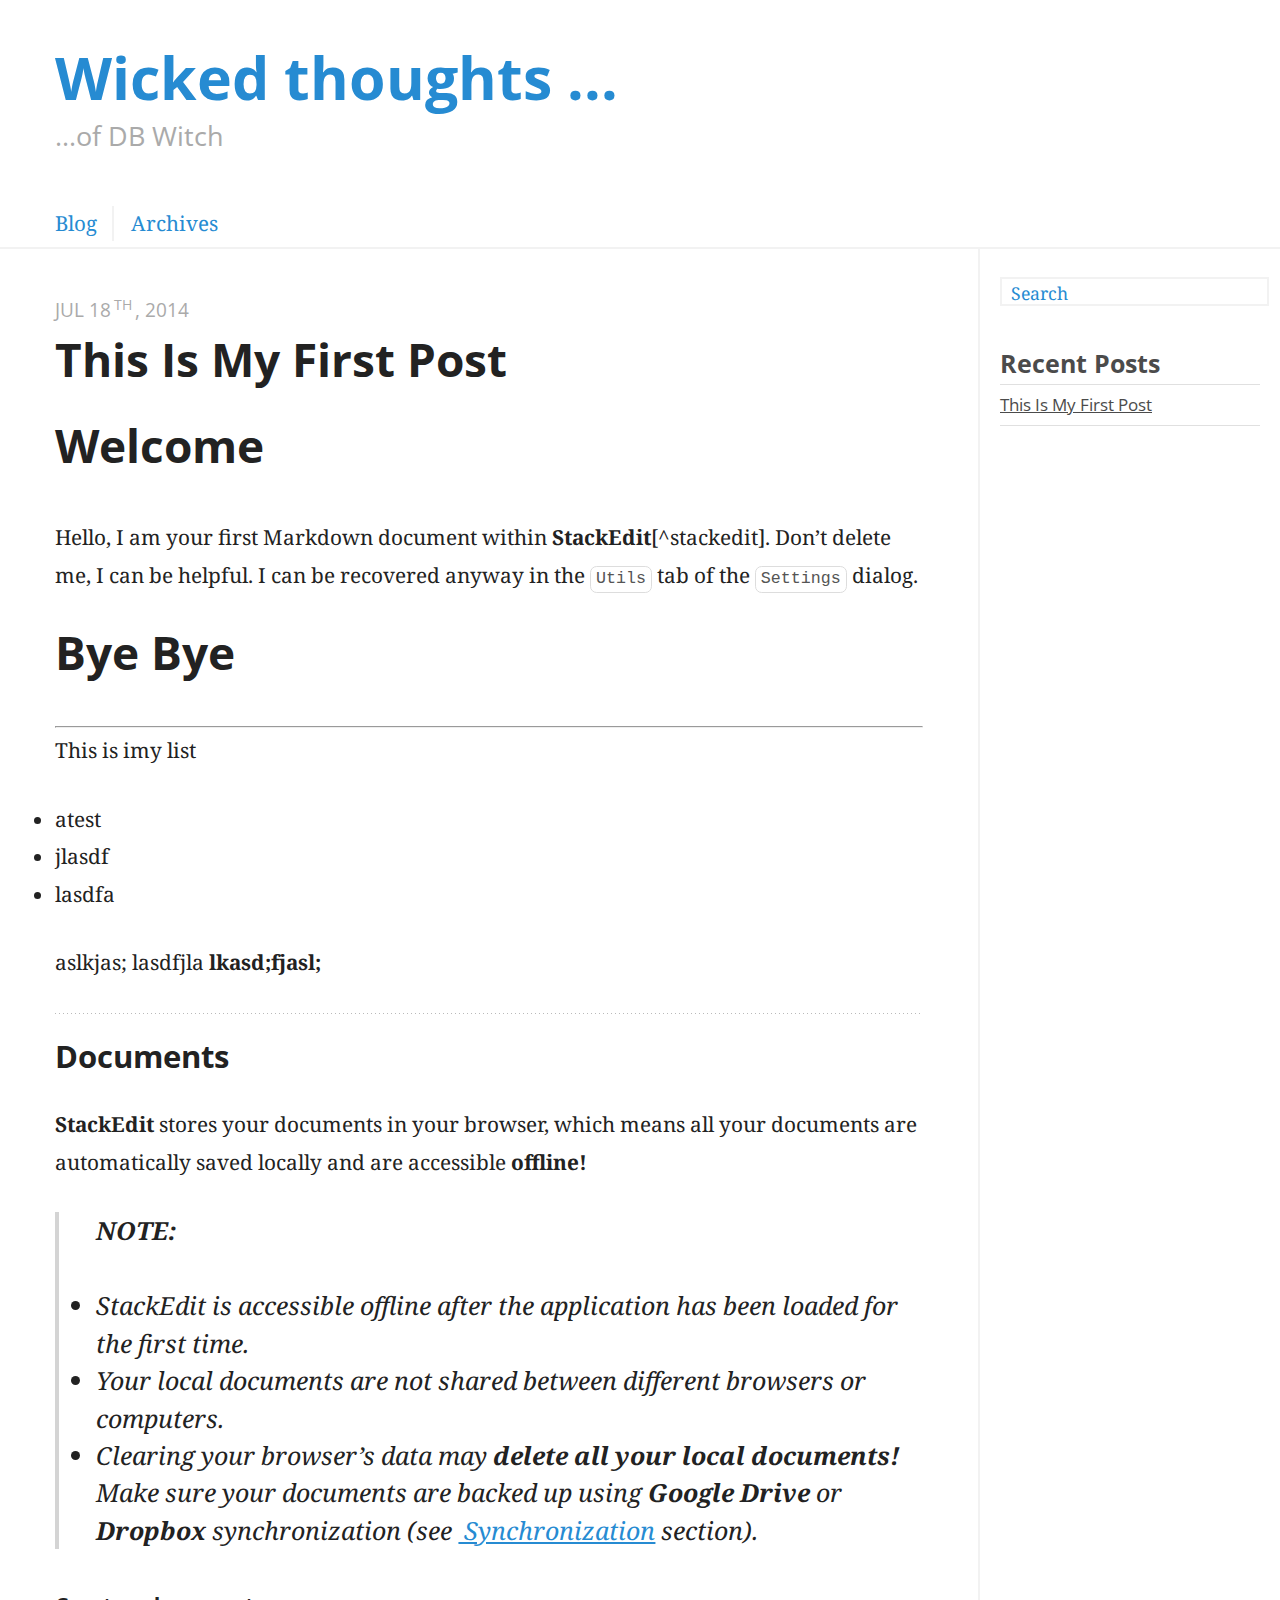
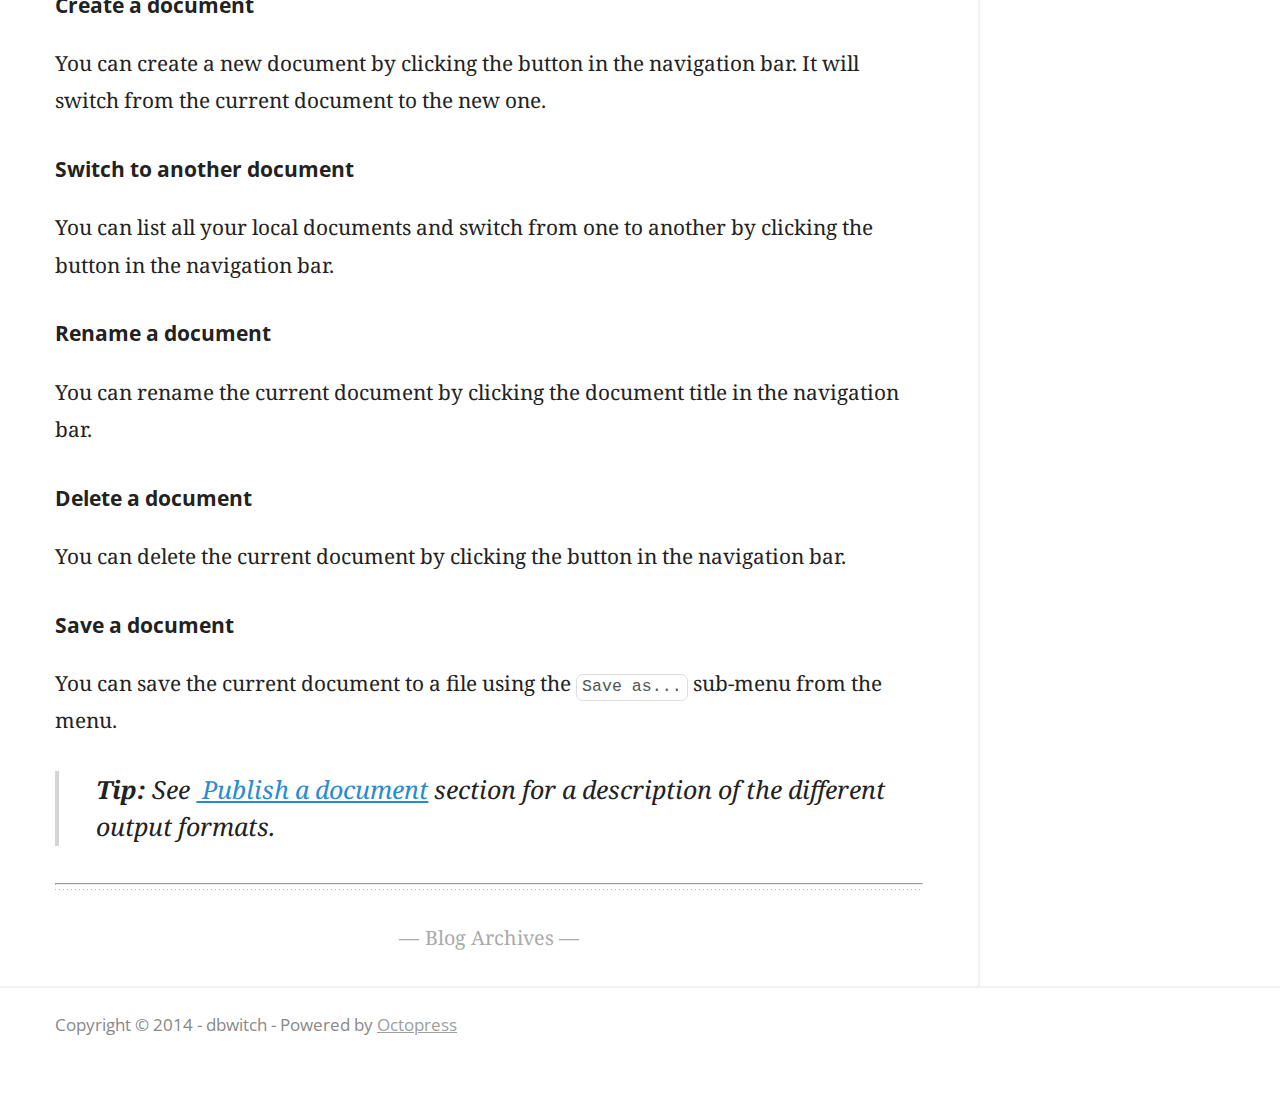
<file: index.html>
<!DOCTYPE html>
<!--[if IEMobile 7 ]><html class="no-js iem7"><![endif]-->
<!--[if lt IE 9]><html class="no-js lte-ie8"><![endif]-->
<!--[if (gt IE 8)|(gt IEMobile 7)|!(IEMobile)|!(IE)]><!--><html class="no-js" lang="en"><!--<![endif]-->
<head>
  <meta charset="utf-8">
  <title>Wicked thoughts ...</title>
  <meta name="author" content="dbwitch">

  
  <meta name="description" content="Welcome Hello, I am your first Markdown document within StackEdit[^stackedit]. Don&rsquo;t delete me, I can be helpful. I can be recovered anyway in &hellip;">
  

  <!-- http://t.co/dKP3o1e -->
  <meta name="HandheldFriendly" content="True">
  <meta name="MobileOptimized" content="320">
  <meta name="viewport" content="width=device-width, initial-scale=1">

  
  <link rel="canonical" href="http://dbwitch.github.io">
  <link href="/favicon.png" rel="icon">
  <link href="/stylesheets/screen.css" media="screen, projection" rel="stylesheet" type="text/css">
  <link href="/atom.xml" rel="alternate" title="Wicked thoughts ..." type="application/atom+xml">
  <script src="/javascripts/modernizr-2.0.js"></script>
  <script src="//ajax.googleapis.com/ajax/libs/jquery/1.9.1/jquery.min.js"></script>
  <script>!window.jQuery && document.write(unescape('%3Cscript src="./javascripts/libs/jquery.min.js"%3E%3C/script%3E'))</script>
  <script src="/javascripts/octopress.js" type="text/javascript"></script>
  <!--Fonts from Google"s Web font directory at http://google.com/webfonts -->
<link href='https://fonts.googleapis.com/css?family=Noto+Serif:400,700' rel='stylesheet' type='text/css'>
<link href='https://fonts.googleapis.com/css?family=Open+Sans:400,700' rel='stylesheet' type='text/css'>

  

</head>

<body   >
  <header role="banner"><hgroup>
  <h1><a href="/">Wicked thoughts ...</a></h1>
  
    <h2>...of DB Witch</h2>
  
</hgroup>

</header>
  <nav role="navigation"><ul class="subscription" data-subscription="rss">
  
  
</ul>

<ul class="main-navigation">
  <li><a href="/">Blog</a></li>
  <li><a href="/blog/archives">Archives</a></li>
</ul>

</nav>
  <div id="main">
    <div id="content">
      <div class="blog-index">
  
  
  
    <article>
      
  <header>
    
      <h1 class="entry-title"><a href="/blog/2014/07/18/this-is-my-first-post/">This Is My First Post</a></h1>
    
    
      <p class="meta">
        








  


<time datetime="2014-07-18T20:14:10+01:00" pubdate data-updated="true">Jul 18<sup>th</sup>, 2014</time>
        
      </p>
    
  </header>


  <div class="entry-content"><h1>Welcome</h1>

<p>Hello, I am your first Markdown document within <strong>StackEdit</strong>[^stackedit]. Don&rsquo;t delete me, I can be helpful. I can be recovered anyway in the <code>Utils</code> tab of the <i class="icon-cog"></i> <code>Settings</code> dialog.</p>

<h1>Bye Bye</h1>

<hr />

<p>This is imy list</p>

<ul>
<li>atest</li>
<li>jlasdf</li>
<li>lasdfa</li>
</ul>


<p>aslkjas; lasdfjla <strong>lkasd;fjasl;</strong></p>

<h2>Documents</h2>

<p><strong>StackEdit</strong> stores your documents in your browser, which means all your documents are automatically saved locally and are accessible <strong>offline!</strong></p>

<blockquote><p><strong>NOTE:</strong></p>

<ul>
<li>StackEdit is accessible offline after the application has been loaded for the first time.</li>
<li>Your local documents are not shared between different browsers or computers.</li>
<li>Clearing your browser&rsquo;s data may <strong>delete all your local documents!</strong> Make sure your documents are backed up using <strong>Google Drive</strong> or <strong>Dropbox</strong> synchronization (see <a href="#synchronization"><i class="icon-share"></i> Synchronization</a> section).</li>
</ul>
</blockquote>

<h4><i class="icon-file"></i> Create a document</h4>

<p>You can create a new document by clicking the <i class="icon-file"></i> button in the navigation bar. It will switch from the current document to the new one.</p>

<h4><i class="icon-folder-open"></i> Switch to another document</h4>

<p>You can list all your local documents and switch from one to another by clicking the <i class="icon-folder-open"></i> button in the navigation bar.</p>

<h4><i class="icon-pencil"></i> Rename a document</h4>

<p>You can rename the current document by clicking the document title in the navigation bar.</p>

<h4><i class="icon-trash"></i> Delete a document</h4>

<p>You can delete the current document by clicking the <i class="icon-trash"></i> button in the navigation bar.</p>

<h4><i class="icon-hdd"></i> Save a document</h4>

<p>You can save the current document to a file using the <i class="icon-hdd"></i> <code>Save as...</code> sub-menu from the <i class="icon-provider-stackedit"></i> menu.</p>

<blockquote><p><strong>Tip:</strong> See <a href="#publish-a-document"><i class="icon-share"></i> Publish a document</a> section for a description of the different output formats.</p></blockquote>

<hr />
</div>
  
  


    </article>
  
  <div class="pagination">
    
    <a href="/blog/archives">Blog Archives</a>
    
  </div>
</div>
<aside class="sidebar">
   
<form action="https://www.google.com/search" method="get">
  <fieldset role="search">
    <input type="hidden" name="q" value="site:dbwitch.github.io" />
    <input class="search" type="text" name="q" results="0" placeholder="Search"/>
  </fieldset>
</form>
  
  
    <section>
  <h1>Recent Posts</h1>
  <ul id="recent_posts">
    
      <li class="post">
        <a href="/blog/2014/07/18/this-is-my-first-post/">This Is My First Post</a>
      </li>
    
  </ul>
</section>





  
</aside>


    </div>
  </div>
  <footer role="contentinfo"><p>
  Copyright &copy; 2014 - dbwitch -
  <span class="credit">Powered by <a href="http://octopress.org">Octopress</a></span>
</p>

</footer>
  







  <script type="text/javascript">
    (function(){
      var twitterWidgets = document.createElement('script');
      twitterWidgets.type = 'text/javascript';
      twitterWidgets.async = true;
      twitterWidgets.src = '//platform.twitter.com/widgets.js';
      document.getElementsByTagName('head')[0].appendChild(twitterWidgets);
    })();
  </script>



<script>
  $(document).ready(function() {  
  var stickyNavTop = $('nav').offset().top;  
    
  var stickyNav = function(){  
  var scrollTop = $(window).scrollTop();  
         
  if (scrollTop > stickyNavTop) {   
      $('nav').addClass('sticky');  
  } else {  
      $('nav').removeClass('sticky');   
  }  
  };  
    
  stickyNav();  
    
  $(window).scroll(function() {  
      stickyNav();  
  });  
  });  
</script>


</body>
</html>
</file>
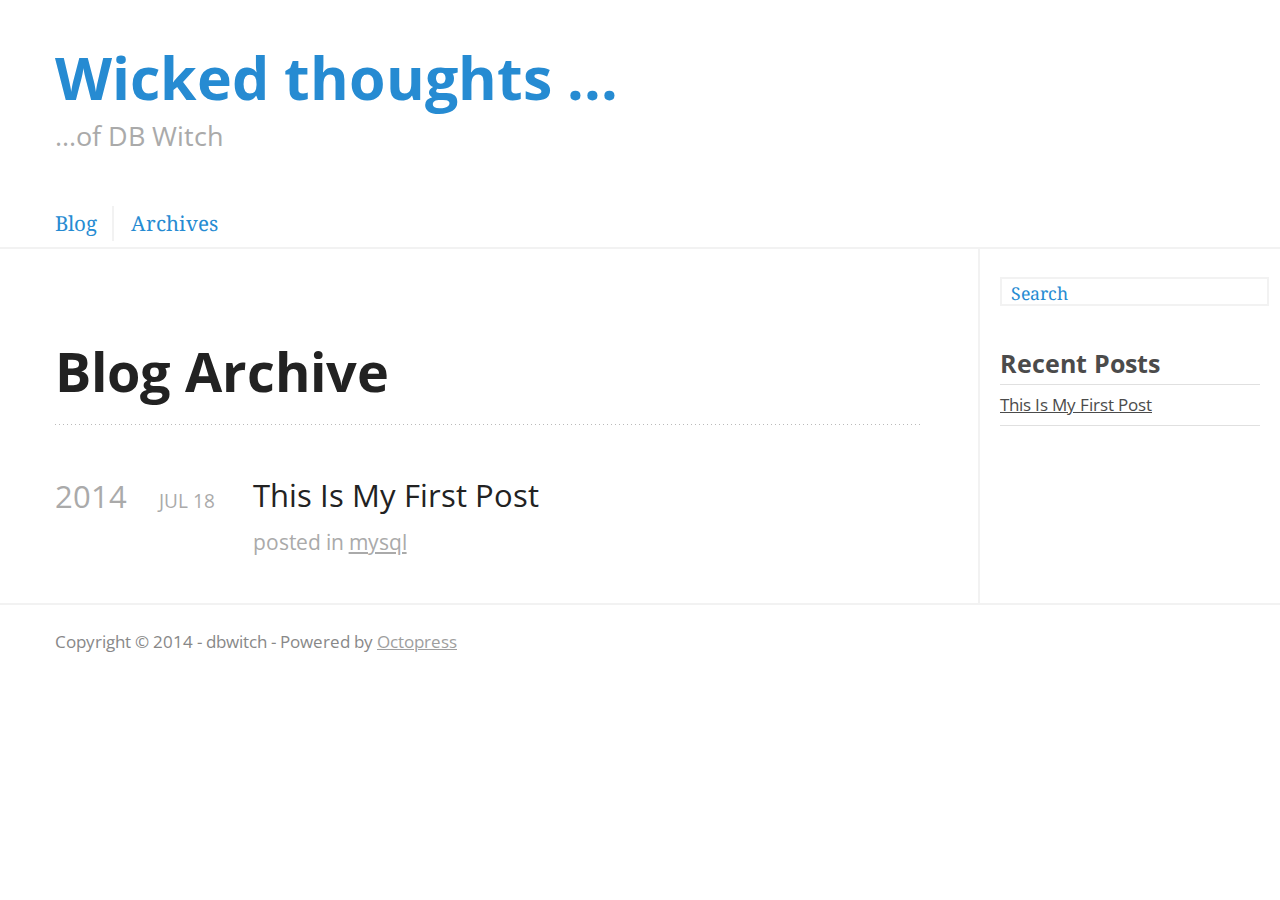
<file: blog/archives/index.html>
<!DOCTYPE html>
<!--[if IEMobile 7 ]><html class="no-js iem7"><![endif]-->
<!--[if lt IE 9]><html class="no-js lte-ie8"><![endif]-->
<!--[if (gt IE 8)|(gt IEMobile 7)|!(IEMobile)|!(IE)]><!--><html class="no-js" lang="en"><!--<![endif]-->
<head>
  <meta charset="utf-8">
  <title>Blog Archive - Wicked thoughts ...</title>
  <meta name="author" content="dbwitch">

  
  <meta name="description" content=" Blog Archive 2014 This Is My First Post
Jul 18 2014 posted in mysql Recent Posts This Is My First Post ">
  

  <!-- http://t.co/dKP3o1e -->
  <meta name="HandheldFriendly" content="True">
  <meta name="MobileOptimized" content="320">
  <meta name="viewport" content="width=device-width, initial-scale=1">

  
  <link rel="canonical" href="http://dbwitch.github.io/blog/archives">
  <link href="/favicon.png" rel="icon">
  <link href="/stylesheets/screen.css" media="screen, projection" rel="stylesheet" type="text/css">
  <link href="/atom.xml" rel="alternate" title="Wicked thoughts ..." type="application/atom+xml">
  <script src="/javascripts/modernizr-2.0.js"></script>
  <script src="//ajax.googleapis.com/ajax/libs/jquery/1.9.1/jquery.min.js"></script>
  <script>!window.jQuery && document.write(unescape('%3Cscript src="./javascripts/libs/jquery.min.js"%3E%3C/script%3E'))</script>
  <script src="/javascripts/octopress.js" type="text/javascript"></script>
  <!--Fonts from Google"s Web font directory at http://google.com/webfonts -->
<link href='https://fonts.googleapis.com/css?family=Noto+Serif:400,700' rel='stylesheet' type='text/css'>
<link href='https://fonts.googleapis.com/css?family=Open+Sans:400,700' rel='stylesheet' type='text/css'>

  

</head>

<body   >
  <header role="banner"><hgroup>
  <h1><a href="/">Wicked thoughts ...</a></h1>
  
    <h2>...of DB Witch</h2>
  
</hgroup>

</header>
  <nav role="navigation"><ul class="subscription" data-subscription="rss">
  
  
</ul>

<ul class="main-navigation">
  <li><a href="/">Blog</a></li>
  <li><a href="/blog/archives">Archives</a></li>
</ul>

</nav>
  <div id="main">
    <div id="content">
      <div>
<article role="article">
  
  <header>
    <h1 class="entry-title">Blog Archive</h1>
    
  </header>
  
  <div id="blog-archives">



  
  <h2>2014</h2>

<article>
  
<h1><a href="/blog/2014/07/18/this-is-my-first-post/">This Is My First Post</a></h1>
<time datetime="2014-07-18T20:14:10+01:00" pubdate><span class='month'>Jul</span> <span class='day'>18</span> <span class='year'>2014</span></time>

<footer>
  <span class="categories">posted in <a class='category' href='/blog/categories/mysql/'>mysql</a></span>
</footer>


</article>

</div>

  
</article>

</div>

  <aside class="sidebar">
   
<form action="https://www.google.com/search" method="get">
  <fieldset role="search">
    <input type="hidden" name="q" value="site:dbwitch.github.io" />
    <input class="search" type="text" name="q" results="0" placeholder="Search"/>
  </fieldset>
</form>
  
  
    <section>
  <h1>Recent Posts</h1>
  <ul id="recent_posts">
    
      <li class="post">
        <a href="/blog/2014/07/18/this-is-my-first-post/">This Is My First Post</a>
      </li>
    
  </ul>
</section>





  
</aside>



    </div>
  </div>
  <footer role="contentinfo"><p>
  Copyright &copy; 2014 - dbwitch -
  <span class="credit">Powered by <a href="http://octopress.org">Octopress</a></span>
</p>

</footer>
  







  <script type="text/javascript">
    (function(){
      var twitterWidgets = document.createElement('script');
      twitterWidgets.type = 'text/javascript';
      twitterWidgets.async = true;
      twitterWidgets.src = '//platform.twitter.com/widgets.js';
      document.getElementsByTagName('head')[0].appendChild(twitterWidgets);
    })();
  </script>



<script>
  $(document).ready(function() {  
  var stickyNavTop = $('nav').offset().top;  
    
  var stickyNav = function(){  
  var scrollTop = $(window).scrollTop();  
         
  if (scrollTop > stickyNavTop) {   
      $('nav').addClass('sticky');  
  } else {  
      $('nav').removeClass('sticky');   
  }  
  };  
    
  stickyNav();  
    
  $(window).scroll(function() {  
      stickyNav();  
  });  
  });  
</script>


</body>
</html>
</file>
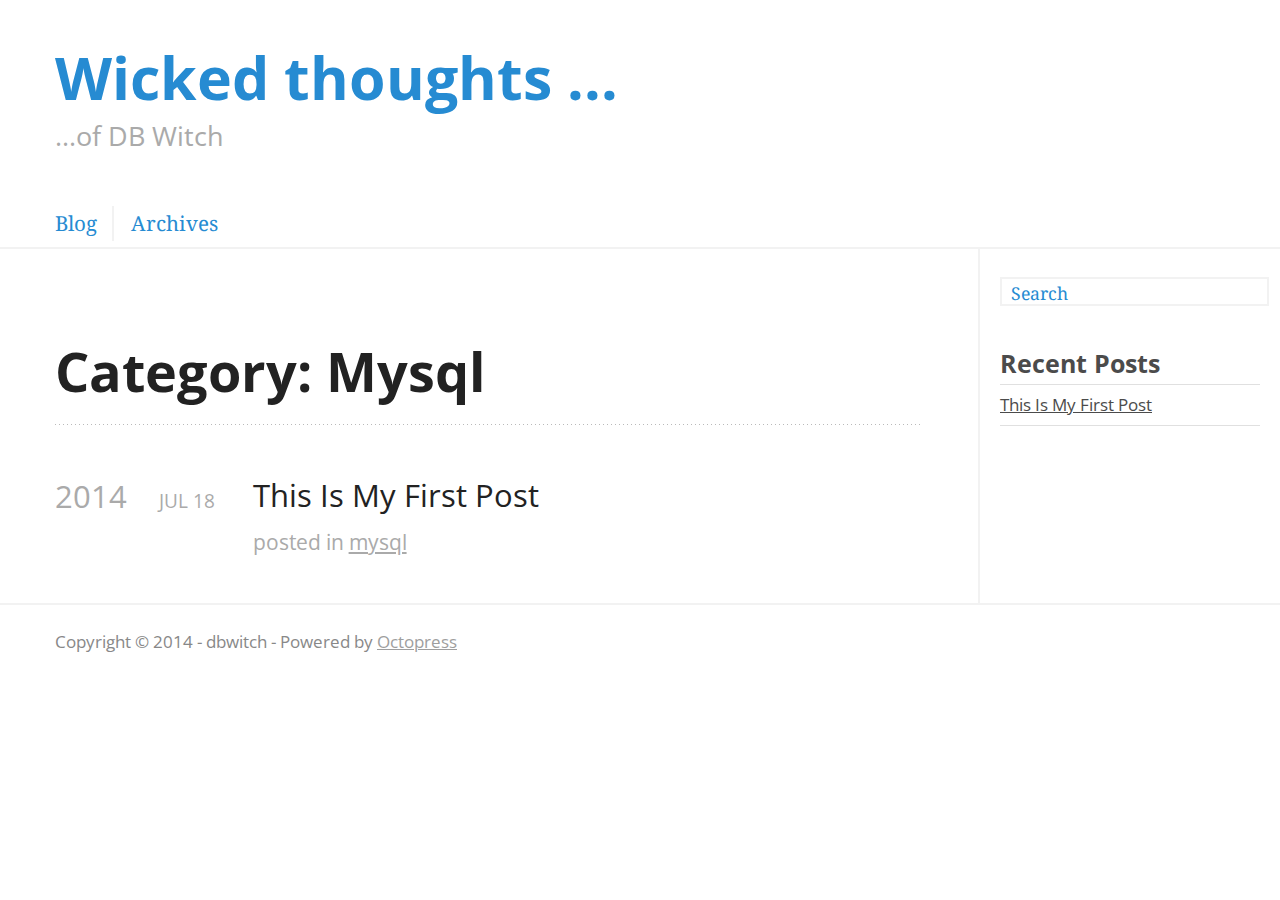
<file: blog/categories/mysql/index.html>
<!DOCTYPE html>
<!--[if IEMobile 7 ]><html class="no-js iem7"><![endif]-->
<!--[if lt IE 9]><html class="no-js lte-ie8"><![endif]-->
<!--[if (gt IE 8)|(gt IEMobile 7)|!(IEMobile)|!(IE)]><!--><html class="no-js" lang="en"><!--<![endif]-->
<head>
  <meta charset="utf-8">
  <title>Category: Mysql - Wicked thoughts ...</title>
  <meta name="author" content="dbwitch">

  
  <meta name="description" content="Category: mysql">
  

  <!-- http://t.co/dKP3o1e -->
  <meta name="HandheldFriendly" content="True">
  <meta name="MobileOptimized" content="320">
  <meta name="viewport" content="width=device-width, initial-scale=1">

  
  <link rel="canonical" href="http://dbwitch.github.io/blog/categories/mysql">
  <link href="/favicon.png" rel="icon">
  <link href="/stylesheets/screen.css" media="screen, projection" rel="stylesheet" type="text/css">
  <link href="/atom.xml" rel="alternate" title="Wicked thoughts ..." type="application/atom+xml">
  <script src="/javascripts/modernizr-2.0.js"></script>
  <script src="//ajax.googleapis.com/ajax/libs/jquery/1.9.1/jquery.min.js"></script>
  <script>!window.jQuery && document.write(unescape('%3Cscript src="./javascripts/libs/jquery.min.js"%3E%3C/script%3E'))</script>
  <script src="/javascripts/octopress.js" type="text/javascript"></script>
  <!--Fonts from Google"s Web font directory at http://google.com/webfonts -->
<link href='https://fonts.googleapis.com/css?family=Noto+Serif:400,700' rel='stylesheet' type='text/css'>
<link href='https://fonts.googleapis.com/css?family=Open+Sans:400,700' rel='stylesheet' type='text/css'>

  

</head>

<body   >
  <header role="banner"><hgroup>
  <h1><a href="/">Wicked thoughts ...</a></h1>
  
    <h2>...of DB Witch</h2>
  
</hgroup>

</header>
  <nav role="navigation"><ul class="subscription" data-subscription="rss">
  
  
</ul>

<ul class="main-navigation">
  <li><a href="/">Blog</a></li>
  <li><a href="/blog/archives">Archives</a></li>
</ul>

</nav>
  <div id="main">
    <div id="content">
      <div>
<article role="article">
  
  <header>
    <h1 class="entry-title">Category: Mysql</h1>
    
  </header>
  
  <div id="blog-archives" class="category">



  
  <h2>2014</h2>

<article>
  
<h1><a href="/blog/2014/07/18/this-is-my-first-post/">This Is My First Post</a></h1>
<time datetime="2014-07-18T20:14:10+01:00" pubdate><span class='month'>Jul</span> <span class='day'>18</span> <span class='year'>2014</span></time>

<footer>
  <span class="categories">posted in <a class='category' href='/blog/categories/mysql/'>mysql</a></span>
</footer>


</article>

</div>

  
</article>

</div>

  <aside class="sidebar">
   
<form action="https://www.google.com/search" method="get">
  <fieldset role="search">
    <input type="hidden" name="q" value="site:dbwitch.github.io" />
    <input class="search" type="text" name="q" results="0" placeholder="Search"/>
  </fieldset>
</form>
  
  
    <section>
  <h1>Recent Posts</h1>
  <ul id="recent_posts">
    
      <li class="post">
        <a href="/blog/2014/07/18/this-is-my-first-post/">This Is My First Post</a>
      </li>
    
  </ul>
</section>





  
</aside>



    </div>
  </div>
  <footer role="contentinfo"><p>
  Copyright &copy; 2014 - dbwitch -
  <span class="credit">Powered by <a href="http://octopress.org">Octopress</a></span>
</p>

</footer>
  







  <script type="text/javascript">
    (function(){
      var twitterWidgets = document.createElement('script');
      twitterWidgets.type = 'text/javascript';
      twitterWidgets.async = true;
      twitterWidgets.src = '//platform.twitter.com/widgets.js';
      document.getElementsByTagName('head')[0].appendChild(twitterWidgets);
    })();
  </script>



<script>
  $(document).ready(function() {  
  var stickyNavTop = $('nav').offset().top;  
    
  var stickyNav = function(){  
  var scrollTop = $(window).scrollTop();  
         
  if (scrollTop > stickyNavTop) {   
      $('nav').addClass('sticky');  
  } else {  
      $('nav').removeClass('sticky');   
  }  
  };  
    
  stickyNav();  
    
  $(window).scroll(function() {  
      stickyNav();  
  });  
  });  
</script>


</body>
</html>
</file>
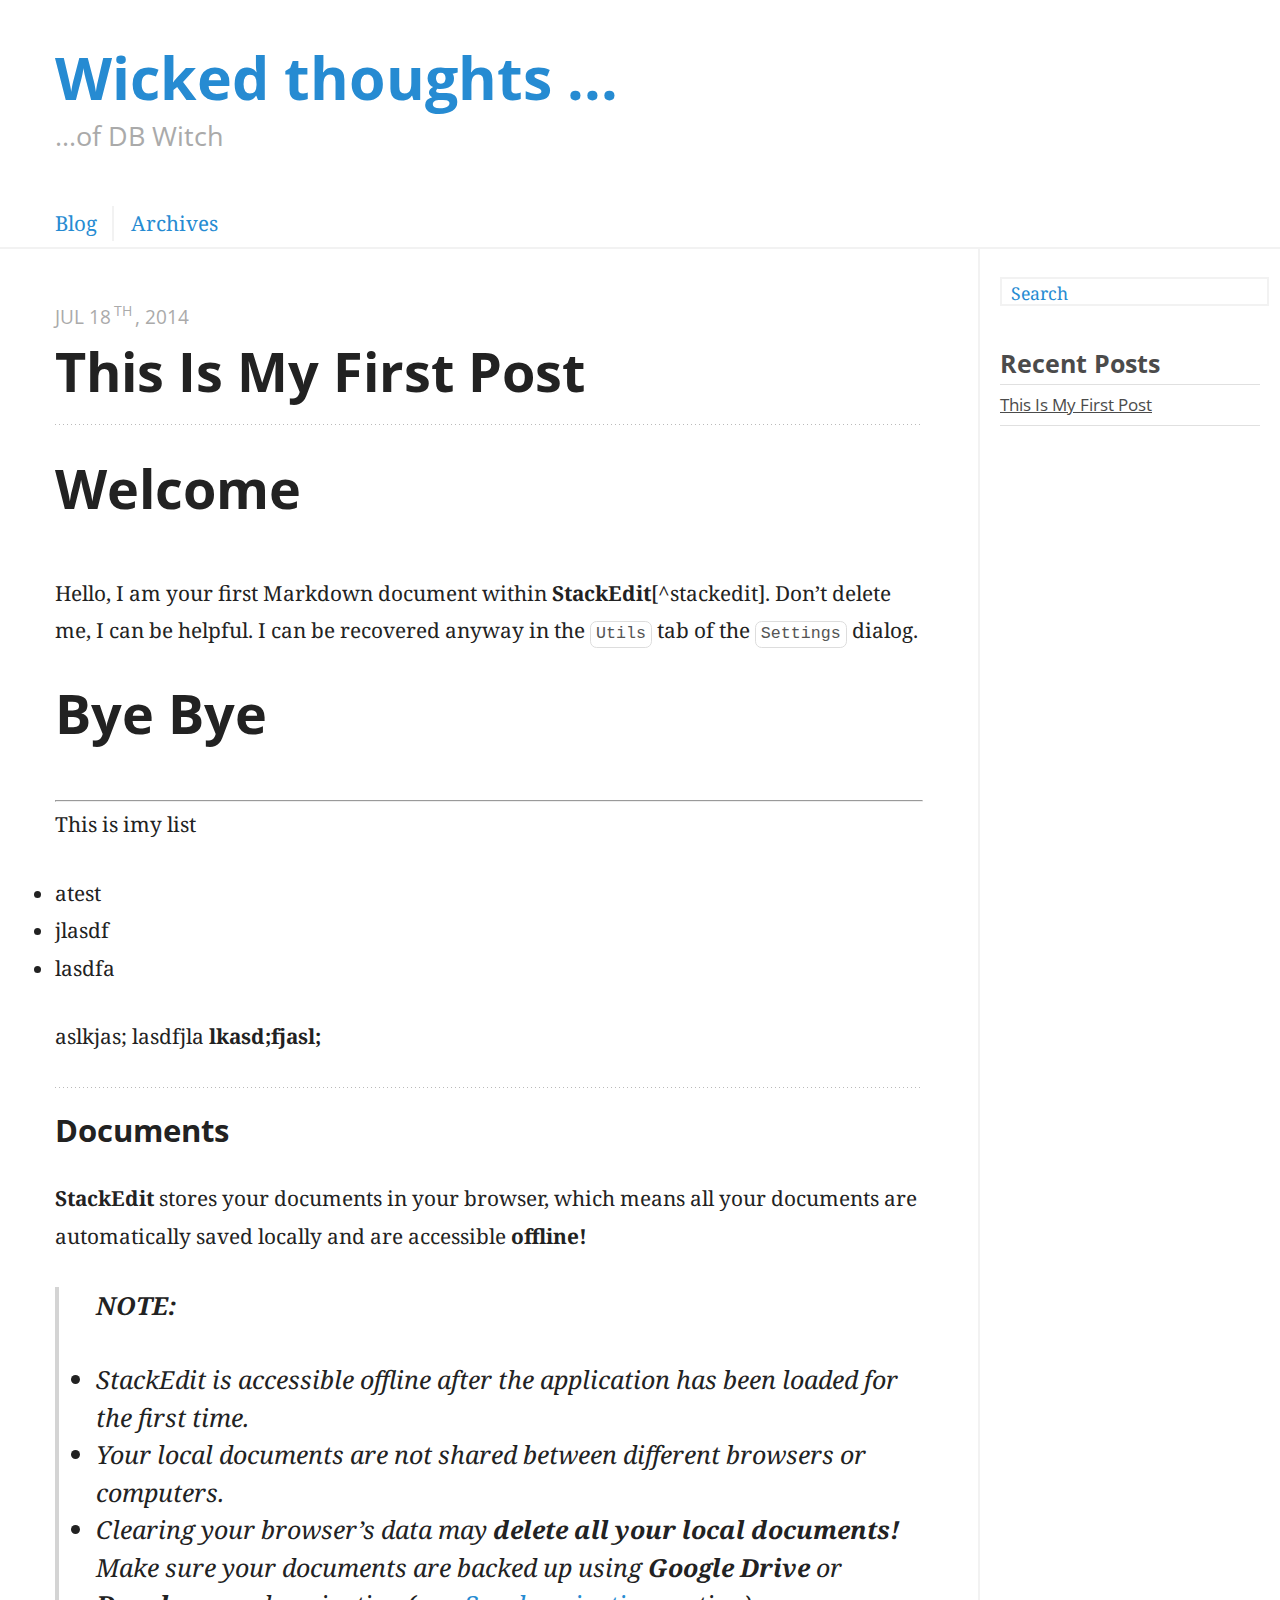
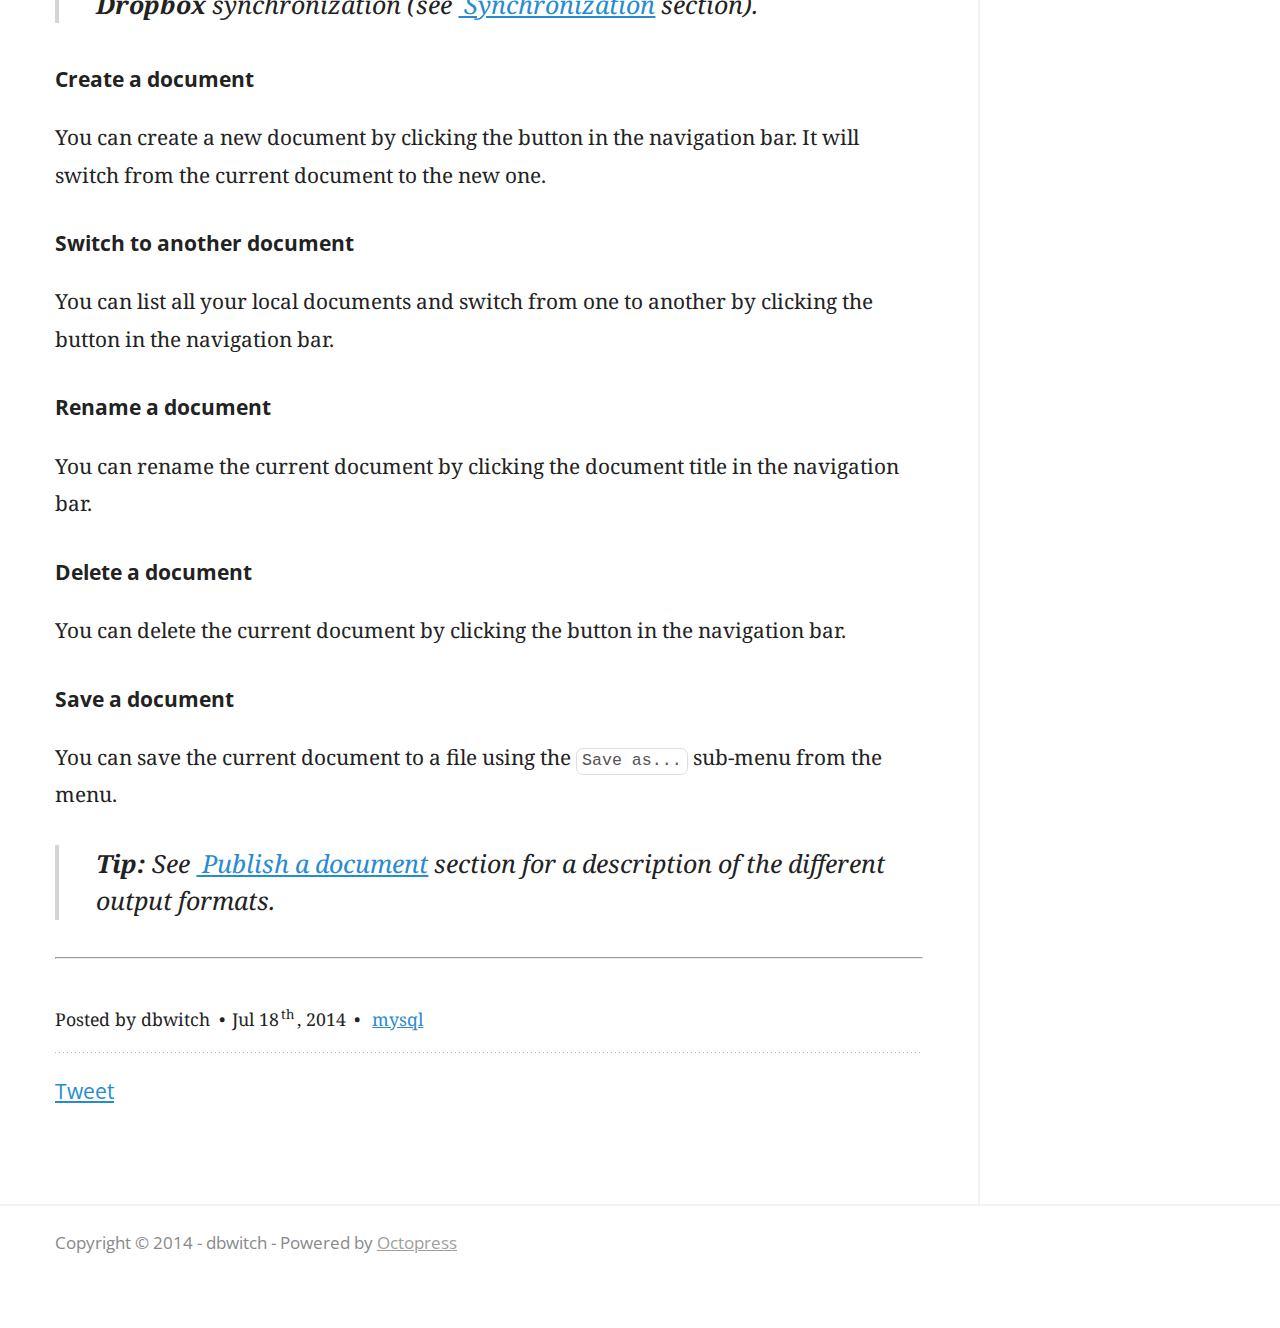
<file: blog/2014/07/18/this-is-my-first-post/index.html>
<!DOCTYPE html>
<!--[if IEMobile 7 ]><html class="no-js iem7"><![endif]-->
<!--[if lt IE 9]><html class="no-js lte-ie8"><![endif]-->
<!--[if (gt IE 8)|(gt IEMobile 7)|!(IEMobile)|!(IE)]><!--><html class="no-js" lang="en"><!--<![endif]-->
<head>
  <meta charset="utf-8">
  <title>This Is My First Post - Wicked thoughts ...</title>
  <meta name="author" content="dbwitch">

  
  <meta name="description" content="Welcome Hello, I am your first Markdown document within StackEdit[^stackedit]. Don&rsquo;t delete me, I can be helpful. I can be recovered anyway in &hellip;">
  

  <!-- http://t.co/dKP3o1e -->
  <meta name="HandheldFriendly" content="True">
  <meta name="MobileOptimized" content="320">
  <meta name="viewport" content="width=device-width, initial-scale=1">

  
  <link rel="canonical" href="http://dbwitch.github.io/blog/2014/07/18/this-is-my-first-post">
  <link href="/favicon.png" rel="icon">
  <link href="/stylesheets/screen.css" media="screen, projection" rel="stylesheet" type="text/css">
  <link href="/atom.xml" rel="alternate" title="Wicked thoughts ..." type="application/atom+xml">
  <script src="/javascripts/modernizr-2.0.js"></script>
  <script src="//ajax.googleapis.com/ajax/libs/jquery/1.9.1/jquery.min.js"></script>
  <script>!window.jQuery && document.write(unescape('%3Cscript src="./javascripts/libs/jquery.min.js"%3E%3C/script%3E'))</script>
  <script src="/javascripts/octopress.js" type="text/javascript"></script>
  <!--Fonts from Google"s Web font directory at http://google.com/webfonts -->
<link href='https://fonts.googleapis.com/css?family=Noto+Serif:400,700' rel='stylesheet' type='text/css'>
<link href='https://fonts.googleapis.com/css?family=Open+Sans:400,700' rel='stylesheet' type='text/css'>

  

</head>

<body   >
  <header role="banner"><hgroup>
  <h1><a href="/">Wicked thoughts ...</a></h1>
  
    <h2>...of DB Witch</h2>
  
</hgroup>

</header>
  <nav role="navigation"><ul class="subscription" data-subscription="rss">
  
  
</ul>

<ul class="main-navigation">
  <li><a href="/">Blog</a></li>
  <li><a href="/blog/archives">Archives</a></li>
</ul>

</nav>
  <div id="main">
    <div id="content">
      <div>
<article class="hentry" role="article">
  
  <header>
    
      <h1 class="entry-title">This Is My First Post</h1>
    
    
      <p class="meta">
        








  


<time datetime="2014-07-18T20:14:10+01:00" pubdate data-updated="true">Jul 18<sup>th</sup>, 2014</time>
        
      </p>
    
  </header>


<div class="entry-content"><h1>Welcome</h1>

<p>Hello, I am your first Markdown document within <strong>StackEdit</strong>[^stackedit]. Don&rsquo;t delete me, I can be helpful. I can be recovered anyway in the <code>Utils</code> tab of the <i class="icon-cog"></i> <code>Settings</code> dialog.</p>

<h1>Bye Bye</h1>

<hr />

<p>This is imy list</p>

<ul>
<li>atest</li>
<li>jlasdf</li>
<li>lasdfa</li>
</ul>


<p>aslkjas; lasdfjla <strong>lkasd;fjasl;</strong></p>

<h2>Documents</h2>

<p><strong>StackEdit</strong> stores your documents in your browser, which means all your documents are automatically saved locally and are accessible <strong>offline!</strong></p>

<blockquote><p><strong>NOTE:</strong></p>

<ul>
<li>StackEdit is accessible offline after the application has been loaded for the first time.</li>
<li>Your local documents are not shared between different browsers or computers.</li>
<li>Clearing your browser&rsquo;s data may <strong>delete all your local documents!</strong> Make sure your documents are backed up using <strong>Google Drive</strong> or <strong>Dropbox</strong> synchronization (see <a href="#synchronization"><i class="icon-share"></i> Synchronization</a> section).</li>
</ul>
</blockquote>

<h4><i class="icon-file"></i> Create a document</h4>

<p>You can create a new document by clicking the <i class="icon-file"></i> button in the navigation bar. It will switch from the current document to the new one.</p>

<h4><i class="icon-folder-open"></i> Switch to another document</h4>

<p>You can list all your local documents and switch from one to another by clicking the <i class="icon-folder-open"></i> button in the navigation bar.</p>

<h4><i class="icon-pencil"></i> Rename a document</h4>

<p>You can rename the current document by clicking the document title in the navigation bar.</p>

<h4><i class="icon-trash"></i> Delete a document</h4>

<p>You can delete the current document by clicking the <i class="icon-trash"></i> button in the navigation bar.</p>

<h4><i class="icon-hdd"></i> Save a document</h4>

<p>You can save the current document to a file using the <i class="icon-hdd"></i> <code>Save as...</code> sub-menu from the <i class="icon-provider-stackedit"></i> menu.</p>

<blockquote><p><strong>Tip:</strong> See <a href="#publish-a-document"><i class="icon-share"></i> Publish a document</a> section for a description of the different output formats.</p></blockquote>

<hr />
</div>


  <footer>
    <p class="meta">
      
  

<span class="byline author vcard">Posted by <span class="fn">dbwitch</span></span>

      








  


<time datetime="2014-07-18T20:14:10+01:00" pubdate data-updated="true">Jul 18<sup>th</sup>, 2014</time>
      

<span class="categories">
  
    <a class='category' href='/blog/categories/mysql/'>mysql</a>
  
</span>


    </p>
    
      <div class="sharing">
  
  <a href="//twitter.com/share" class="twitter-share-button" data-url="http://dbwitch.github.io/blog/2014/07/18/this-is-my-first-post/" data-via="" data-counturl="http://dbwitch.github.io/blog/2014/07/18/this-is-my-first-post/" >Tweet</a>
  
  
  
</div>

    
    <p class="meta">
      
      
    </p>
  </footer>
</article>

</div>

  <aside class="sidebar">
   
<form action="https://www.google.com/search" method="get">
  <fieldset role="search">
    <input type="hidden" name="q" value="site:dbwitch.github.io" />
    <input class="search" type="text" name="q" results="0" placeholder="Search"/>
  </fieldset>
</form>
  
  
    <section>
  <h1>Recent Posts</h1>
  <ul id="recent_posts">
    
      <li class="post">
        <a href="/blog/2014/07/18/this-is-my-first-post/">This Is My First Post</a>
      </li>
    
  </ul>
</section>





  
</aside>



    </div>
  </div>
  <footer role="contentinfo"><p>
  Copyright &copy; 2014 - dbwitch -
  <span class="credit">Powered by <a href="http://octopress.org">Octopress</a></span>
</p>

</footer>
  







  <script type="text/javascript">
    (function(){
      var twitterWidgets = document.createElement('script');
      twitterWidgets.type = 'text/javascript';
      twitterWidgets.async = true;
      twitterWidgets.src = '//platform.twitter.com/widgets.js';
      document.getElementsByTagName('head')[0].appendChild(twitterWidgets);
    })();
  </script>



<script>
  $(document).ready(function() {  
  var stickyNavTop = $('nav').offset().top;  
    
  var stickyNav = function(){  
  var scrollTop = $(window).scrollTop();  
         
  if (scrollTop > stickyNavTop) {   
      $('nav').addClass('sticky');  
  } else {  
      $('nav').removeClass('sticky');   
  }  
  };  
    
  stickyNav();  
    
  $(window).scroll(function() {  
      stickyNav();  
  });  
  });  
</script>


</body>
</html>
</file>
<file: stylesheets/screen.css>
html,body,div,span,applet,object,iframe,h1,h2,h3,h4,h5,h6,p,blockquote,pre,a,abbr,acronym,address,big,cite,code,del,dfn,em,img,ins,kbd,q,s,samp,small,strike,strong,sub,sup,tt,var,b,u,i,center,dl,dt,dd,ol,ul,li,fieldset,form,label,legend,table,caption,tbody,tfoot,thead,tr,th,td,article,aside,canvas,details,embed,figure,figcaption,footer,header,hgroup,menu,nav,output,ruby,section,summary,time,mark,audio,video{margin:0;padding:0;border:0;font:inherit;font-size:100%;vertical-align:baseline}html{line-height:1}ol,ul{list-style:none}table{border-collapse:collapse;border-spacing:0}caption,th,td{text-align:left;font-weight:normal;vertical-align:middle}q,blockquote{quotes:none}q:before,q:after,blockquote:before,blockquote:after{content:"";content:none}a img{border:none}article,aside,details,figcaption,figure,footer,header,hgroup,menu,nav,section,summary{display:block}a{color:#268bd2}a:visited{color:#124466}a:focus{color:#32a7f9}a:hover{color:#32a7f9}a:active{color:#0682d8}aside.sidebar a{color:#222}aside.sidebar a:focus{color:#32a7f9}aside.sidebar a:hover{color:#32a7f9}aside.sidebar a:active{color:#0682d8}a{-webkit-transition:color 0.3s;-moz-transition:color 0.3s;-o-transition:color 0.3s;transition:color 0.3s}html{background:#fff url('/images/line-tile.png?1405709911') top left}body>div{background:#f2f2f2 url('/images/noise.png?1405709911') top left;border-bottom:1px solid #f2f2f2}body>div>div{background:#fff url('/images/noise.png?1405709911') top left;border-right:1px solid #e0e0e0}.heading,body>header h1,h1,h2,h3,h4,h5,h6{font-family:"Open Sans",sans-serif}.sans,body>header h2,article header p.meta,article>footer,#content .blog-index footer,html .gist .gist-file .gist-meta,#blog-archives a.category,#blog-archives time,aside.sidebar section,body>footer{font-family:"Open Sans",sans-serif}.serif,body,#content .blog-index a[rel=full-article]{font-family:"Noto Serif",serif}.mono,pre,code,tt,p code,li code{font-family:Menlo,Monaco,"Andale Mono","lucida console","Courier New",monospace}body>header h1{font-size:2.2em;font-family:"Open Sans",sans-serif;font-weight:normal;line-height:1.2em;margin-bottom:0.6667em}body>header h2{font-family:"Open Sans",sans-serif}body{line-height:1.5em;color:#222}h1{font-size:2.2em;line-height:1.2em}@media only screen and (min-width: 992px){body{font-size:1.15em}h1{font-size:2.6em;line-height:1.2em}}h1,h2,h3,h4,h5,h6{text-rendering:optimizelegibility;margin-bottom:1em;font-weight:bold}h2,section h1{font-size:1.5em}h3,section h2,section section h1{font-size:1.3em}h4,section h3,section section h2,section section section h1{font-size:1em}h5,section h4,section section h3{font-size:.9em}h6,section h5,section section h4,section section section h3{font-size:.8em}p,article blockquote,ul,ol{margin-bottom:1.5em}ul{list-style-type:disc}ul ul{list-style-type:circle;margin-bottom:0px}ul ul ul{list-style-type:square;margin-bottom:0px}ol{list-style-type:decimal}ol ol{list-style-type:lower-alpha;margin-bottom:0px}ol ol ol{list-style-type:lower-roman;margin-bottom:0px}ul,ul ul,ul ol,ol,ol ul,ol ol{margin-left:1.3em}ul ul,ul ol,ol ul,ol ol{margin-bottom:0em}strong{font-weight:bold}em{font-style:italic}sup,sub{font-size:0.75em;position:relative;display:inline-block;padding:0 .2em;line-height:.8em}sup{top:-.5em}sub{bottom:-.5em}a[rev='footnote']{font-size:.75em;padding:0 .3em;line-height:1}q{font-style:italic}q:before{content:"\201C"}q:after{content:"\201D"}em,dfn{font-style:italic}strong,dfn{font-weight:bold}del,s{text-decoration:line-through}abbr,acronym{border-bottom:1px dotted;cursor:help}hr{margin-bottom:0.2em}small{font-size:.8em}big{font-size:1.2em}article blockquote{font-style:italic;position:relative;font-size:1.2em;line-height:1.5em;padding-left:1em;border-left:4px solid rgba(170,170,170,0.5)}article blockquote cite{font-style:italic}article blockquote cite a{color:#aaa !important;word-wrap:break-word}article blockquote cite:before{content:'\2014';padding-right:.3em;padding-left:.3em;color:#aaa}@media only screen and (min-width: 992px){article blockquote{padding-left:1.5em;border-left-width:4px}}.pullquote-right:before,.pullquote-left:before{padding:0;border:none;content:attr(data-pullquote);float:right;width:45%;margin:.5em 0 1em 1.5em;position:relative;top:7px;font-size:1.4em;line-height:1.45em}.pullquote-left:before{float:left;margin:.5em 1.5em 1em 0}.force-wrap,article a,aside.sidebar a{white-space:-moz-pre-wrap;white-space:-pre-wrap;white-space:-o-pre-wrap;white-space:pre-wrap;word-wrap:break-word}.group,body>header,body>nav,body>footer,body #content>article,body #content>div>article,body #content>div>section,body div.pagination,aside.sidebar,#main,#content,.sidebar{*zoom:1}.group:after,body>header:after,body>nav:after,body>footer:after,body #content>article:after,body #content>div>section:after,body div.pagination:after,#main:after,#content:after,.sidebar:after{content:"";display:table;clear:both}body{-webkit-text-size-adjust:none;max-width:1200px;position:relative;margin:0 auto}body>header,body>nav,body>footer,body #content>article,body #content>div>article,body #content>div>section{padding-left:18px;padding-right:18px}@media only screen and (min-width: 480px){body>header,body>nav,body>footer,body #content>article,body #content>div>article,body #content>div>section{padding-left:25px;padding-right:25px}}@media only screen and (min-width: 768px){body>header,body>nav,body>footer,body #content>article,body #content>div>article,body #content>div>section{padding-left:35px;padding-right:35px}}@media only screen and (min-width: 992px){body>header,body>nav,body>footer,body #content>article,body #content>div>article,body #content>div>section{padding-left:55px;padding-right:55px}}body div.pagination{margin-left:18px;margin-right:18px}@media only screen and (min-width: 480px){body div.pagination{margin-left:25px;margin-right:25px}}@media only screen and (min-width: 768px){body div.pagination{margin-left:35px;margin-right:35px}}@media only screen and (min-width: 992px){body div.pagination{margin-left:55px;margin-right:55px}}body>header{font-size:1em;padding-top:1.5em;padding-bottom:1.5em}#content{overflow:hidden}#content>div,#content>article{width:100%}aside.sidebar{float:none;padding:0 18px 1px;background-color:#f7f7f7;border-top:1px solid #e0e0e0}.flex-content,article img,article video,article .flash-video,aside.sidebar img{max-width:100%;height:auto}.basic-alignment.left,article img.left,article video.left,article .left.flash-video,aside.sidebar img.left{float:left;margin-right:1.5em}.basic-alignment.right,article img.right,article video.right,article .right.flash-video,aside.sidebar img.right{float:right;margin-left:1.5em}.basic-alignment.center,article img.center,article video.center,article .center.flash-video,aside.sidebar img.center{display:block;margin:0 auto 1.5em}.basic-alignment.left,article img.left,article video.left,article .left.flash-video,aside.sidebar img.left,.basic-alignment.right,article img.right,article video.right,article .right.flash-video,aside.sidebar img.right{margin-bottom:.8em}.toggle-sidebar,.no-sidebar .toggle-sidebar{display:none}@media only screen and (min-width: 750px){body.sidebar-footer aside.sidebar{float:none;width:auto;clear:left;margin:0;padding:0 35px 1px;background-color:#f7f7f7;border-top:1px solid #eaeaea}body.sidebar-footer aside.sidebar section.odd,body.sidebar-footer aside.sidebar section.even{float:left;width:48%}body.sidebar-footer aside.sidebar section.odd{margin-left:0}body.sidebar-footer aside.sidebar section.even{margin-left:4%}body.sidebar-footer aside.sidebar.thirds section{width:30%;margin-left:5%}body.sidebar-footer aside.sidebar.thirds section.first{margin-left:0;clear:both}}body.sidebar-footer #content{margin-right:0px}body.sidebar-footer .toggle-sidebar{display:none}@media only screen and (min-width: 550px){body>header{font-size:1em}}@media only screen and (min-width: 750px){aside.sidebar{float:none;width:auto;clear:left;margin:0;padding:0 35px 1px;background-color:#f7f7f7;border-top:1px solid #eaeaea}aside.sidebar section.odd,aside.sidebar section.even{float:left;width:48%}aside.sidebar section.odd{margin-left:0}aside.sidebar section.even{margin-left:4%}aside.sidebar.thirds section{width:30%;margin-left:5%}aside.sidebar.thirds section.first{margin-left:0;clear:both}}@media only screen and (min-width: 768px){body{-webkit-text-size-adjust:auto}body>header{font-size:1.2em}#main{padding:0;margin:0 auto}#content{overflow:visible;margin-right:240px;position:relative}.no-sidebar #content{margin-right:0;border-right:0}.collapse-sidebar #content{margin-right:20px}#content>div,#content>article{padding-top:17.5px;padding-bottom:17.5px;float:left}aside.sidebar{width:210px;padding:0 15px 15px;background:none;clear:none;float:left;margin:0 -100% 0 0}aside.sidebar section{width:auto;margin-left:0}aside.sidebar section.odd,aside.sidebar section.even{float:none;width:auto;margin-left:0}.collapse-sidebar aside.sidebar{float:none;width:auto;clear:left;margin:0;padding:0 35px 1px;background-color:#f7f7f7;border-top:1px solid #eaeaea}.collapse-sidebar aside.sidebar section.odd,.collapse-sidebar aside.sidebar section.even{float:left;width:48%}.collapse-sidebar aside.sidebar section.odd{margin-left:0}.collapse-sidebar aside.sidebar section.even{margin-left:4%}.collapse-sidebar aside.sidebar.thirds section{width:30%;margin-left:5%}.collapse-sidebar aside.sidebar.thirds section.first{margin-left:0;clear:both}}@media only screen and (min-width: 992px){body>header{font-size:1.3em}#content{margin-right:300px}#content>div,#content>article{padding-top:27.5px;padding-bottom:27.5px}aside.sidebar{width:260px;padding:1.2em 20px 20px}.collapse-sidebar aside.sidebar{padding-left:55px;padding-right:55px}}@media only screen and (min-width: 768px){ul,ol{margin-left:0}}body>header{background:#fff}body>header h1{display:inline-block;margin:0}body>header h1 a,body>header h1 a:visited,body>header h1 a:hover{color:#268bd2;text-decoration:none}body>header h2{margin:.2em 0 0;font-size:1em;color:#aaa;font-weight:normal}body>nav{position:relative;background-color:#fff;background:none,#fff;border-top:1px solid #fff;border-bottom:1px solid #bfbfbf;padding-top:.35em;padding-bottom:.35em}body>nav form{-webkit-background-clip:padding;-moz-background-clip:padding;background-clip:padding-box;margin:0;padding:0}body>nav form .search{padding:.3em .5em 0;font-size:.85em;font-family:"Open Sans",sans-serif;line-height:1.1em;width:95%;-webkit-border-radius:0.5em;-moz-border-radius:0.5em;-ms-border-radius:0.5em;-o-border-radius:0.5em;border-radius:0.5em;-webkit-background-clip:padding;-moz-background-clip:padding;background-clip:padding-box;-webkit-box-shadow:#fff 0 1px;-moz-box-shadow:#fff 0 1px;box-shadow:#fff 0 1px;background-color:#fff;border:1px solid #e6e6e6;color:#888}body>nav form .search:focus{color:#444;border-color:#80b1df;-webkit-box-shadow:#80b1df 0 0 4px,#80b1df 0 0 3px inset;-moz-box-shadow:#80b1df 0 0 4px,#80b1df 0 0 3px inset;box-shadow:#80b1df 0 0 4px,#80b1df 0 0 3px inset;background-color:#fff;outline:none}body>nav fieldset[role=search]{float:right;width:48%}body>nav fieldset.mobile-nav{float:left;width:48%}body>nav fieldset.mobile-nav select{width:100%;font-size:.8em;border:1px solid #888}body>nav ul{display:none}@media only screen and (min-width: 550px){body>nav{font-size:.9em}body>nav ul{margin:0;padding:0;border:0;overflow:hidden;*zoom:1;float:left;display:block;padding-top:.15em}body>nav ul li{list-style-image:none;list-style-type:none;margin-left:0;white-space:nowrap;display:inline;float:left;padding-left:0;padding-right:0}body>nav ul li:first-child,body>nav ul li.first{padding-left:0}body>nav ul li:last-child{padding-right:0}body>nav ul li.last{padding-right:0}body>nav ul.subscription{margin-left:.8em;float:right}body>nav ul.subscription li:last-child a{padding-right:0}body>nav ul li{margin:0}body>nav a{color:#268bd2;font-family:"Open Sans",sans-serif;text-shadow:#fff 0 1px;float:left;text-decoration:none;font-size:1.1em;padding:.1em 0;line-height:1.5em}body>nav a:visited{color:#268bd2}body>nav a:hover{color:#124466}body>nav li+li{border-left:1px solid #e3e3e3;margin-left:.8em}body>nav li+li a{padding-left:.8em;border-left:1px solid #fff}body>nav form{float:right;text-align:left;padding-left:.8em;width:175px}body>nav form .search{width:93%;font-size:.95em;line-height:1.2em}body>nav ul[data-subscription$=email]+form{width:97px}body>nav ul[data-subscription$=email]+form .search{width:91%}body>nav fieldset.mobile-nav{display:none}body>nav fieldset[role=search]{width:99%}}@media only screen and (min-width: 992px){body>nav form{width:215px}body>nav ul[data-subscription$=email]+form{width:147px}}.no-placeholder body>nav .search{background:#fff url('/images/search.png?1405709911') 0.3em 0.25em no-repeat;text-indent:1.3em}@media only screen and (min-width: 550px){.maskImage body>nav ul[data-subscription$=email]+form{width:123px}}@media only screen and (min-width: 992px){.maskImage body>nav ul[data-subscription$=email]+form{width:173px}}.maskImage ul.subscription{position:relative;top:.2em}.maskImage ul.subscription li,.maskImage ul.subscription a{border:0;padding:0}.maskImage a[rel=subscribe-rss]{position:relative;top:0px;text-indent:-999999em;background-color:#fff;border:0;padding:0}.maskImage a[rel=subscribe-rss],.maskImage a[rel=subscribe-rss]:after{-webkit-mask-image:url('/images/rss.png?1405709911');-moz-mask-image:url('/images/rss.png?1405709911');-ms-mask-image:url('/images/rss.png?1405709911');-o-mask-image:url('/images/rss.png?1405709911');mask-image:url('/images/rss.png?1405709911');-webkit-mask-repeat:no-repeat;-moz-mask-repeat:no-repeat;-ms-mask-repeat:no-repeat;-o-mask-repeat:no-repeat;mask-repeat:no-repeat;width:22px;height:22px}.maskImage a[rel=subscribe-rss]:after{content:"";position:absolute;top:-1px;left:0;background-color:#8dc4ea}.maskImage a[rel=subscribe-rss]:hover:after{background-color:#78b9e6}.maskImage a[rel=subscribe-email]{position:relative;top:0px;text-indent:-999999em;background-color:#fff;border:0;padding:0}.maskImage a[rel=subscribe-email],.maskImage a[rel=subscribe-email]:after{-webkit-mask-image:url('/images/email.png?1405709911');-moz-mask-image:url('/images/email.png?1405709911');-ms-mask-image:url('/images/email.png?1405709911');-o-mask-image:url('/images/email.png?1405709911');mask-image:url('/images/email.png?1405709911');-webkit-mask-repeat:no-repeat;-moz-mask-repeat:no-repeat;-ms-mask-repeat:no-repeat;-o-mask-repeat:no-repeat;mask-repeat:no-repeat;width:28px;height:22px}.maskImage a[rel=subscribe-email]:after{content:"";position:absolute;top:-1px;left:0;background-color:#8dc4ea}.maskImage a[rel=subscribe-email]:hover:after{background-color:#78b9e6}article{padding-top:1em}article header{position:relative;padding-top:2em;padding-bottom:1em;margin-bottom:1em;background:url('[data-uri]') bottom left repeat-x}article header h1{margin:0}article header h1 a{text-decoration:none}article header h1 a:hover{text-decoration:underline}article header p{font-size:.9em;color:#aaa;margin:0}article header p.meta{text-transform:uppercase;position:absolute;top:0}@media only screen and (min-width: 768px){article header{margin-bottom:1.5em;padding-bottom:1em;background:url('[data-uri]') bottom left repeat-x}}article h2{padding-top:0.8em;background:url('[data-uri]') top left repeat-x}.entry-content article h2:first-child,article header+h2{padding-top:0}article h2:first-child,article header+h2{background:none}article .feature{padding-top:.5em;margin-bottom:1em;padding-bottom:1em;background:url('[data-uri]') bottom left repeat-x;font-size:2.0em;font-style:italic;line-height:1.3em}article img,article video,article .flash-video{-webkit-border-radius:0.3em;-moz-border-radius:0.3em;-ms-border-radius:0.3em;-o-border-radius:0.3em;border-radius:0.3em;-webkit-box-shadow:rgba(0,0,0,0.15) 0 1px 4px;-moz-box-shadow:rgba(0,0,0,0.15) 0 1px 4px;box-shadow:rgba(0,0,0,0.15) 0 1px 4px;-webkit-box-sizing:border-box;-moz-box-sizing:border-box;box-sizing:border-box;border:#fff 0.5em solid}article video,article .flash-video{margin:0 auto 1.5em}article video{display:block;width:100%}article .flash-video>div{position:relative;display:block;padding-bottom:56.25%;padding-top:1px;height:0;overflow:hidden}article .flash-video>div iframe,article .flash-video>div object,article .flash-video>div embed{position:absolute;top:0;left:0;width:100%;height:100%}article>footer{padding-bottom:2.5em;margin-top:2em}article>footer p.meta{margin-bottom:.8em;font-size:.85em;clear:both;overflow:hidden}.blog-index article+article{background:url('[data-uri]') top left repeat-x}#content .blog-index{padding-top:0;padding-bottom:0}#content .blog-index article{padding-top:2em}#content .blog-index article header{background:none;padding-bottom:0}#content .blog-index article h1{font-size:2.2em}#content .blog-index article h1 a{color:inherit}#content .blog-index article h1 a:hover{color:#32a7f9}#content .blog-index a[rel=full-article]{background:#f2f2f2;display:inline-block;padding:.4em .8em;margin-right:.5em;text-decoration:none;color:#666;-webkit-transition:background-color 0.5s;-moz-transition:background-color 0.5s;-o-transition:background-color 0.5s;transition:background-color 0.5s}#content .blog-index a[rel=full-article]:hover{background:#32a7f9;text-shadow:none;color:#fff}#content .blog-index footer{margin-top:1em}.separator,article>footer .byline+time:before,article>footer time+time:before,article>footer .comments:before,article>footer .byline ~ .categories:before{content:"\2022 ";padding:0 .4em 0 .2em;display:inline-block}#content div.pagination{text-align:center;font-size:.95em;position:relative;background:url('[data-uri]') top left repeat-x;padding-top:1.5em;padding-bottom:1.5em}#content div.pagination a{text-decoration:none;color:#aaa}#content div.pagination a.prev{position:absolute;left:0}#content div.pagination a.next{position:absolute;right:0}#content div.pagination a:hover{color:#32a7f9}#content div.pagination a[href*=archive]:before,#content div.pagination a[href*=archive]:after{content:'\2014';padding:0 .3em}p.meta+.sharing{padding-top:1em;padding-left:0;background:url('[data-uri]') top left repeat-x}#fb-root{display:none}.highlight,html .gist .gist-file .gist-syntax .gist-highlight{border:1px solid #05232b !important}.highlight table td.code,html .gist .gist-file .gist-syntax .gist-highlight table td.code{width:100%}.highlight .line-numbers,html .gist .gist-file .gist-syntax .highlight .line_numbers{text-align:right;font-size:13px;line-height:1.45em;background:#073642 url('/images/noise.png?1405709911') top left !important;border-right:1px solid #00232c !important;-webkit-box-shadow:#083e4b -1px 0 inset;-moz-box-shadow:#083e4b -1px 0 inset;box-shadow:#083e4b -1px 0 inset;text-shadow:#021014 0 -1px;padding:.8em !important;-webkit-border-radius:0;-moz-border-radius:0;-ms-border-radius:0;-o-border-radius:0;border-radius:0}.highlight .line-numbers span,html .gist .gist-file .gist-syntax .highlight .line_numbers span{color:#586e75 !important}figure.code,.gist-file,pre{-webkit-box-shadow:rgba(0,0,0,0.06) 0 0 10px;-moz-box-shadow:rgba(0,0,0,0.06) 0 0 10px;box-shadow:rgba(0,0,0,0.06) 0 0 10px}figure.code .highlight pre,.gist-file .highlight pre,pre .highlight pre{-webkit-box-shadow:none;-moz-box-shadow:none;box-shadow:none}.gist .highlight *::-moz-selection,figure.code .highlight *::-moz-selection{background:#386774;color:inherit;text-shadow:#002b36 0 1px}.gist .highlight *::-webkit-selection,figure.code .highlight *::-webkit-selection{background:#386774;color:inherit;text-shadow:#002b36 0 1px}.gist .highlight *::selection,figure.code .highlight *::selection{background:#386774;color:inherit;text-shadow:#002b36 0 1px}html .gist .gist-file{margin-bottom:1.8em;position:relative;border:none;padding-top:26px !important}html .gist .gist-file .highlight{margin-bottom:0}html .gist .gist-file .gist-syntax{border-bottom:0 !important;background:none !important}html .gist .gist-file .gist-syntax .gist-highlight{background:#002b36 !important}html .gist .gist-file .gist-syntax .highlight pre{padding:0}html .gist .gist-file .gist-meta{padding:.6em 0.8em;border:1px solid #083e4b !important;color:#586e75;font-size:.7em !important;background:#073642 url('/images/noise.png?1405709911') top left;line-height:1.5em}html .gist .gist-file .gist-meta a{color:#75878b !important;text-decoration:none}html .gist .gist-file .gist-meta a:hover{text-decoration:underline}html .gist .gist-file .gist-meta a:hover{color:#93a1a1 !important}html .gist .gist-file .gist-meta a[href*='#file']{position:absolute;top:0;left:0;right:-10px;color:#474747 !important}html .gist .gist-file .gist-meta a[href*='#file']:hover{color:#268bd2 !important}html .gist .gist-file .gist-meta a[href*=raw]{top:.4em}pre{background:#002b36 url('/images/noise.png?1405709911') top left;-webkit-border-radius:0.4em;-moz-border-radius:0.4em;-ms-border-radius:0.4em;-o-border-radius:0.4em;border-radius:0.4em;border:1px solid #05232b;line-height:1.45em;font-size:13px;margin-bottom:2.1em;padding:.8em 1em;color:#93a1a1;overflow:auto}h3.filename+pre{-moz-border-radius-topleft:0px;-webkit-border-top-left-radius:0px;border-top-left-radius:0px;-moz-border-radius-topright:0px;-webkit-border-top-right-radius:0px;border-top-right-radius:0px}p code,li code{display:inline-block;white-space:no-wrap;background:#fff;font-size:.8em;line-height:1.5em;color:#555;border:1px solid #ddd;-webkit-border-radius:0.4em;-moz-border-radius:0.4em;-ms-border-radius:0.4em;-o-border-radius:0.4em;border-radius:0.4em;padding:0 .3em;margin:-1px 0}p pre code,li pre code{font-size:1em !important;background:none;border:none}.pre-code,html .gist .gist-file .gist-syntax .highlight pre,.highlight code{font-family:Menlo,Monaco,"Andale Mono","lucida console","Courier New",monospace !important;overflow:scroll;overflow-y:hidden;display:block;padding:.8em;overflow-x:auto;line-height:1.45em;background:#002b36 url('/images/noise.png?1405709911') top left !important;color:#93a1a1 !important}.pre-code span,html .gist .gist-file .gist-syntax .highlight pre span,.highlight code span{color:#93a1a1 !important}.pre-code span,html .gist .gist-file .gist-syntax .highlight pre span,.highlight code span{font-style:normal !important;font-weight:normal !important}.pre-code .c,html .gist .gist-file .gist-syntax .highlight pre .c,.highlight code .c{color:#586e75 !important;font-style:italic !important}.pre-code .cm,html .gist .gist-file .gist-syntax .highlight pre .cm,.highlight code .cm{color:#586e75 !important;font-style:italic !important}.pre-code .cp,html .gist .gist-file .gist-syntax .highlight pre .cp,.highlight code .cp{color:#586e75 !important;font-style:italic !important}.pre-code .c1,html .gist .gist-file .gist-syntax .highlight pre .c1,.highlight code .c1{color:#586e75 !important;font-style:italic !important}.pre-code .cs,html .gist .gist-file .gist-syntax .highlight pre .cs,.highlight code .cs{color:#586e75 !important;font-weight:bold !important;font-style:italic !important}.pre-code .err,html .gist .gist-file .gist-syntax .highlight pre .err,.highlight code .err{color:#dc322f !important;background:none !important}.pre-code .k,html .gist .gist-file .gist-syntax .highlight pre .k,.highlight code .k{color:#cb4b16 !important}.pre-code .o,html .gist .gist-file .gist-syntax .highlight pre .o,.highlight code .o{color:#93a1a1 !important;font-weight:bold !important}.pre-code .p,html .gist .gist-file .gist-syntax .highlight pre .p,.highlight code .p{color:#93a1a1 !important}.pre-code .ow,html .gist .gist-file .gist-syntax .highlight pre .ow,.highlight code .ow{color:#2aa198 !important;font-weight:bold !important}.pre-code .gd,html .gist .gist-file .gist-syntax .highlight pre .gd,.highlight code .gd{color:#93a1a1 !important;background-color:#372c34 !important;display:inline-block}.pre-code .gd .x,html .gist .gist-file .gist-syntax .highlight pre .gd .x,.highlight code .gd .x{color:#93a1a1 !important;background-color:#4d2d33 !important;display:inline-block}.pre-code .ge,html .gist .gist-file .gist-syntax .highlight pre .ge,.highlight code .ge{color:#93a1a1 !important;font-style:italic !important}.pre-code .gh,html .gist .gist-file .gist-syntax .highlight pre .gh,.highlight code .gh{color:#586e75 !important}.pre-code .gi,html .gist .gist-file .gist-syntax .highlight pre .gi,.highlight code .gi{color:#93a1a1 !important;background-color:#1a412b !important;display:inline-block}.pre-code .gi .x,html .gist .gist-file .gist-syntax .highlight pre .gi .x,.highlight code .gi .x{color:#93a1a1 !important;background-color:#355720 !important;display:inline-block}.pre-code .gs,html .gist .gist-file .gist-syntax .highlight pre .gs,.highlight code .gs{color:#93a1a1 !important;font-weight:bold !important}.pre-code .gu,html .gist .gist-file .gist-syntax .highlight pre .gu,.highlight code .gu{color:#6c71c4 !important}.pre-code .kc,html .gist .gist-file .gist-syntax .highlight pre .kc,.highlight code .kc{color:#859900 !important;font-weight:bold !important}.pre-code .kd,html .gist .gist-file .gist-syntax .highlight pre .kd,.highlight code .kd{color:#268bd2 !important}.pre-code .kp,html .gist .gist-file .gist-syntax .highlight pre .kp,.highlight code .kp{color:#cb4b16 !important;font-weight:bold !important}.pre-code .kr,html .gist .gist-file .gist-syntax .highlight pre .kr,.highlight code .kr{color:#d33682 !important;font-weight:bold !important}.pre-code .kt,html .gist .gist-file .gist-syntax .highlight pre .kt,.highlight code .kt{color:#2aa198 !important}.pre-code .n,html .gist .gist-file .gist-syntax .highlight pre .n,.highlight code .n{color:#268bd2 !important}.pre-code .na,html .gist .gist-file .gist-syntax .highlight pre .na,.highlight code .na{color:#268bd2 !important}.pre-code .nb,html .gist .gist-file .gist-syntax .highlight pre .nb,.highlight code .nb{color:#859900 !important}.pre-code .nc,html .gist .gist-file .gist-syntax .highlight pre .nc,.highlight code .nc{color:#d33682 !important}.pre-code .no,html .gist .gist-file .gist-syntax .highlight pre .no,.highlight code .no{color:#b58900 !important}.pre-code .nl,html .gist .gist-file .gist-syntax .highlight pre .nl,.highlight code .nl{color:#859900 !important}.pre-code .ne,html .gist .gist-file .gist-syntax .highlight pre .ne,.highlight code .ne{color:#268bd2 !important;font-weight:bold !important}.pre-code .nf,html .gist .gist-file .gist-syntax .highlight pre .nf,.highlight code .nf{color:#268bd2 !important;font-weight:bold !important}.pre-code .nn,html .gist .gist-file .gist-syntax .highlight pre .nn,.highlight code .nn{color:#b58900 !important}.pre-code .nt,html .gist .gist-file .gist-syntax .highlight pre .nt,.highlight code .nt{color:#268bd2 !important;font-weight:bold !important}.pre-code .nx,html .gist .gist-file .gist-syntax .highlight pre .nx,.highlight code .nx{color:#b58900 !important}.pre-code .vg,html .gist .gist-file .gist-syntax .highlight pre .vg,.highlight code .vg{color:#268bd2 !important}.pre-code .vi,html .gist .gist-file .gist-syntax .highlight pre .vi,.highlight code .vi{color:#268bd2 !important}.pre-code .nv,html .gist .gist-file .gist-syntax .highlight pre .nv,.highlight code .nv{color:#268bd2 !important}.pre-code .mf,html .gist .gist-file .gist-syntax .highlight pre .mf,.highlight code .mf{color:#2aa198 !important}.pre-code .m,html .gist .gist-file .gist-syntax .highlight pre .m,.highlight code .m{color:#2aa198 !important}.pre-code .mh,html .gist .gist-file .gist-syntax .highlight pre .mh,.highlight code .mh{color:#2aa198 !important}.pre-code .mi,html .gist .gist-file .gist-syntax .highlight pre .mi,.highlight code .mi{color:#2aa198 !important}.pre-code .s,html .gist .gist-file .gist-syntax .highlight pre .s,.highlight code .s{color:#2aa198 !important}.pre-code .sd,html .gist .gist-file .gist-syntax .highlight pre .sd,.highlight code .sd{color:#2aa198 !important}.pre-code .s2,html .gist .gist-file .gist-syntax .highlight pre .s2,.highlight code .s2{color:#2aa198 !important}.pre-code .se,html .gist .gist-file .gist-syntax .highlight pre .se,.highlight code .se{color:#dc322f !important}.pre-code .si,html .gist .gist-file .gist-syntax .highlight pre .si,.highlight code .si{color:#268bd2 !important}.pre-code .sr,html .gist .gist-file .gist-syntax .highlight pre .sr,.highlight code .sr{color:#2aa198 !important}.pre-code .s1,html .gist .gist-file .gist-syntax .highlight pre .s1,.highlight code .s1{color:#2aa198 !important}.pre-code div .gd,html .gist .gist-file .gist-syntax .highlight pre div .gd,.highlight code div .gd,.pre-code div .gd .x,html .gist .gist-file .gist-syntax .highlight pre div .gd .x,.highlight code div .gd .x,.pre-code div .gi,html .gist .gist-file .gist-syntax .highlight pre div .gi,.highlight code div .gi,.pre-code div .gi .x,html .gist .gist-file .gist-syntax .highlight pre div .gi .x,.highlight code div .gi .x{display:inline-block;width:100%}.highlight,.gist-highlight{margin-bottom:1.8em;background:#002b36;overflow-y:hidden;overflow-x:auto}.highlight pre,.gist-highlight pre{background:none;-webkit-border-radius:0px;-moz-border-radius:0px;-ms-border-radius:0px;-o-border-radius:0px;border-radius:0px;border:none;padding:0;margin-bottom:0}pre::-webkit-scrollbar,.highlight::-webkit-scrollbar,.gist-highlight::-webkit-scrollbar{height:.5em;background:rgba(255,255,255,0.15)}pre::-webkit-scrollbar-thumb:horizontal,.highlight::-webkit-scrollbar-thumb:horizontal,.gist-highlight::-webkit-scrollbar-thumb:horizontal{background:rgba(255,255,255,0.2);-webkit-border-radius:4px;border-radius:4px}.highlight code{background:#000}figure.code{background:none;padding:0;border:0;margin-bottom:1.5em}figure.code pre{margin-bottom:0}figure.code figcaption{position:relative}figure.code .highlight{margin-bottom:0}.code-title,html .gist .gist-file .gist-meta a[href*='#file'],h3.filename,figure.code figcaption{text-align:center;font-size:13px;line-height:2em;text-shadow:#cbcccc 0 1px 0;color:#474747;font-weight:normal;margin-bottom:0;-moz-border-radius-topleft:5px;-webkit-border-top-left-radius:5px;border-top-left-radius:5px;-moz-border-radius-topright:5px;-webkit-border-top-right-radius:5px;border-top-right-radius:5px;font-family:"Helvetica Neue", Arial, "Lucida Grande", "Lucida Sans Unicode", Lucida, sans-serif;background:#aaa url('/images/code_bg.png?1405709911') top repeat-x;border:1px solid #565656;border-top-color:#cbcbcb;border-left-color:#a5a5a5;border-right-color:#a5a5a5;border-bottom:0}.download-source,html .gist .gist-file .gist-meta a[href*=raw],figure.code figcaption a{position:absolute;right:.8em;text-decoration:none;color:#666 !important;z-index:1;font-size:13px;text-shadow:#cbcccc 0 1px 0;padding-left:3em}.download-source:hover,html .gist .gist-file .gist-meta a[href*=raw]:hover,figure.code figcaption a:hover{text-decoration:underline}#archive #content>div,#archive #content>div>article{padding-top:0}#blog-archives{color:#aaa}#blog-archives article{padding:1em 0 1em;position:relative;background:url('[data-uri]') bottom left repeat-x}#blog-archives article:last-child{background:none}#blog-archives article footer{padding:0;margin:0}#blog-archives h1{color:#222;margin-bottom:.3em}#blog-archives h2{display:none}#blog-archives h1{font-size:1.5em}#blog-archives h1 a{text-decoration:none;color:inherit;font-weight:normal;display:inline-block}#blog-archives h1 a:hover{text-decoration:underline}#blog-archives h1 a:hover{color:#32a7f9}#blog-archives a.category,#blog-archives time{color:#aaa}#blog-archives .entry-content{display:none}#blog-archives time{font-size:.9em;line-height:1.2em}#blog-archives time .month,#blog-archives time .day{display:inline-block}#blog-archives time .month{text-transform:uppercase}#blog-archives p{margin-bottom:1em}#blog-archives a,#blog-archives .entry-content a{color:inherit}#blog-archives a:hover,#blog-archives .entry-content a:hover{color:#32a7f9}#blog-archives a:hover{color:#32a7f9}@media only screen and (min-width: 550px){#blog-archives article{margin-left:5em}#blog-archives h2{margin-bottom:.3em;font-weight:normal;display:inline-block;position:relative;top:-1px;float:left}#blog-archives h2:first-child{padding-top:.75em}#blog-archives time{position:absolute;text-align:right;left:0em;top:1.8em}#blog-archives .year{display:none}#blog-archives article{padding-left:4.5em;padding-bottom:.7em}#blog-archives a.category{line-height:1.1em}}#content>.category article{margin-left:0;padding-left:6.8em}#content>.category .year{display:inline}.side-shadow-border,aside.sidebar section h1,aside.sidebar li{-webkit-box-shadow:#fff 0 1px;-moz-box-shadow:#fff 0 1px;box-shadow:#fff 0 1px}aside.sidebar{overflow:hidden;color:#4b4b4b;text-shadow:#fff 0 1px}aside.sidebar section{font-size:.8em;line-height:1.4em;margin-bottom:1.5em}aside.sidebar section h1{margin:1.5em 0 0;padding-bottom:.2em;border-bottom:1px solid #e0e0e0}aside.sidebar section h1+p{padding-top:.4em}aside.sidebar img{-webkit-border-radius:0.3em;-moz-border-radius:0.3em;-ms-border-radius:0.3em;-o-border-radius:0.3em;border-radius:0.3em;-webkit-box-shadow:rgba(0,0,0,0.15) 0 1px 4px;-moz-box-shadow:rgba(0,0,0,0.15) 0 1px 4px;box-shadow:rgba(0,0,0,0.15) 0 1px 4px;-webkit-box-sizing:border-box;-moz-box-sizing:border-box;box-sizing:border-box;border:#fff 0.3em solid}aside.sidebar ul{margin-bottom:0.5em;margin-left:0}aside.sidebar li{list-style:none;padding:.5em 0;margin:0;border-bottom:1px solid #e0e0e0}aside.sidebar li p:last-child{margin-bottom:0}aside.sidebar a{color:inherit;-webkit-transition:color 0.5s;-moz-transition:color 0.5s;-o-transition:color 0.5s;transition:color 0.5s}aside.sidebar:hover a{color:#222}aside.sidebar:hover a:hover{color:#32a7f9}.aside-alt-link,#pinboard_linkroll .pin-tag{color:#7e7e7e}.aside-alt-link:hover,#pinboard_linkroll .pin-tag:hover{color:#32a7f9}@media only screen and (min-width: 768px){.toggle-sidebar{outline:none;position:absolute;right:-10px;top:0;bottom:0;display:inline-block;text-decoration:none;color:#cecece;width:9px;cursor:pointer}.toggle-sidebar:hover{background:#e9e9e9;background:-webkit-gradient(linear, 0% 50%, 100% 50%, color-stop(0%, rgba(224,224,224,0.5)), color-stop(100%, rgba(224,224,224,0)));background:-webkit-linear-gradient(left, rgba(224,224,224,0.5),rgba(224,224,224,0));background:-moz-linear-gradient(left, rgba(224,224,224,0.5),rgba(224,224,224,0));background:-o-linear-gradient(left, rgba(224,224,224,0.5),rgba(224,224,224,0));background:linear-gradient(left, rgba(224,224,224,0.5),rgba(224,224,224,0))}.toggle-sidebar:after{position:absolute;right:-11px;top:0;width:20px;font-size:1.2em;line-height:1.1em;padding-bottom:.15em;-moz-border-radius-bottomright:0.3em;-webkit-border-bottom-right-radius:0.3em;border-bottom-right-radius:0.3em;text-align:center;background:#fff url('/images/noise.png?1405709911') top left;border-bottom:1px solid #e0e0e0;border-right:1px solid #e0e0e0;content:"\00BB";text-indent:-1px}.collapse-sidebar .toggle-sidebar{text-indent:0px;right:-20px;width:19px}.collapse-sidebar .toggle-sidebar:hover{background:#e9e9e9}.collapse-sidebar .toggle-sidebar:after{border-left:1px solid #e0e0e0;text-shadow:#fff 0 1px;content:"\00AB";left:0px;right:0;text-align:center;text-indent:0;border:0;border-right-width:0;background:none}}.googleplus h1{-moz-box-shadow:none !important;-webkit-box-shadow:none !important;-o-box-shadow:none !important;box-shadow:none !important;border-bottom:0px none !important}.googleplus a{text-decoration:none;white-space:normal !important;line-height:32px}.googleplus a img{float:left;margin-right:0.5em;border:0 none}.googleplus-hidden{position:absolute;top:-1000em;left:-1000em}#pinboard_linkroll .pin-title,#pinboard_linkroll .pin-description{display:block;margin-bottom:.5em}#pinboard_linkroll .pin-tag{text-decoration:none}#pinboard_linkroll .pin-tag:hover{text-decoration:underline}#pinboard_linkroll .pin-tag:after{content:','}#pinboard_linkroll .pin-tag:last-child:after{content:''}.delicious-posts a.delicious-link{margin-bottom:.5em;display:block}.delicious-posts p{font-size:1em}body>footer{font-size:.8em;color:#888;text-shadow:#fff 0 1px;background-color:#fff;background:#fff,#fff;border-top:1px solid #fff;position:relative;padding-top:1em;padding-bottom:1em;margin-bottom:3em;-moz-border-radius-bottomleft:0.4em;-webkit-border-bottom-left-radius:0.4em;border-bottom-left-radius:0.4em;-moz-border-radius-bottomright:0.4em;-webkit-border-bottom-right-radius:0.4em;border-bottom-right-radius:0.4em;z-index:1}body>footer a{color:#9e9e9e}body>footer a:visited{color:#9e9e9e}body>footer a:hover{color:#484848}body>footer p:last-child{margin-bottom:0}html{background:#fff}body{line-height:1.8em;font-size:1.1em;max-width:1320px}body>div{background:#fff !important;border-bottom:2px solid #f2f2f2}body>div>div{border-right:2px solid #f2f2f2;background:#fff !important}body>nav{border-bottom:2px solid #f2f2f2}body>nav li+li{border-left:2px solid #f2f2f2}body>nav a{font-family:"Noto Serif",serif}body>header h1 a{font-weight:bold}body #content .blog-index article table{font-size:90%;margin-bottom:1.5em}body #content .blog-index article table thead tr{border-bottom:1px solid #e0e0e0}body #content .blog-index article table th{font-weight:bold;padding-right:20px}body #content .blog-index article table td{padding:0 20px 10px 0;vertical-align:top}body #content .blog-index article header h1{margin:0}body #content .blog-index article header h1 a{text-decoration:none}body #content .blog-index article header h1 a:hover{text-decoration:none;color:#268bd2}body #blog-archives h1 a{text-decoration:none}body #blog-archives h1 a:hover{text-decoration:none}body aside.sidebar{background:#fff;border-left:2px solid #f2f2f2;height:100%}body aside.sidebar form .search{padding:.3em .5em 0;font-size:.85em;font-family:"Noto Serif",serif;line-height:1.1em;width:95%;background-color:#fff;border:2px solid #f2f2f2;color:#000}body aside.sidebar input[type=text]:focus,body aside.sidebar textarea:focus{box-shadow:0 0 0 #fff}body .toggle-sidebar{display:none}@media only screen and (max-width: 749px){aside.sidebar{padding-top:15px;padding-bottom:15px}}@media only screen and (min-width: 750px){aside.sidebar{border-top:0px solid black}}@media only screen and (min-width: 992px){body{font-size:1.3em}.collapse-sidebar aside.sidebar{background:#fff}}.meta{font-family:"Noto Serif",serif}.sticky{position:fixed;width:100%;left:0;top:0;z-index:100}::-webkit-input-placeholder{color:#268bd2}:-moz-placeholder{color:#268bd2}::-moz-placeholder{color:#268bd2}:-ms-input-placeholder{color:#268bd2}.highlight,html .gist .gist-file .gist-syntax .gist-highlight{border:1px solid #05232b !important}.highlight table,html .gist .gist-file .gist-syntax .gist-highlight table{margin:0}.highlight table td,html .gist .gist-file .gist-syntax .gist-highlight table td{padding:0}.highlight table td.code,html .gist .gist-file .gist-syntax .gist-highlight table td.code{width:100%}
</file>
